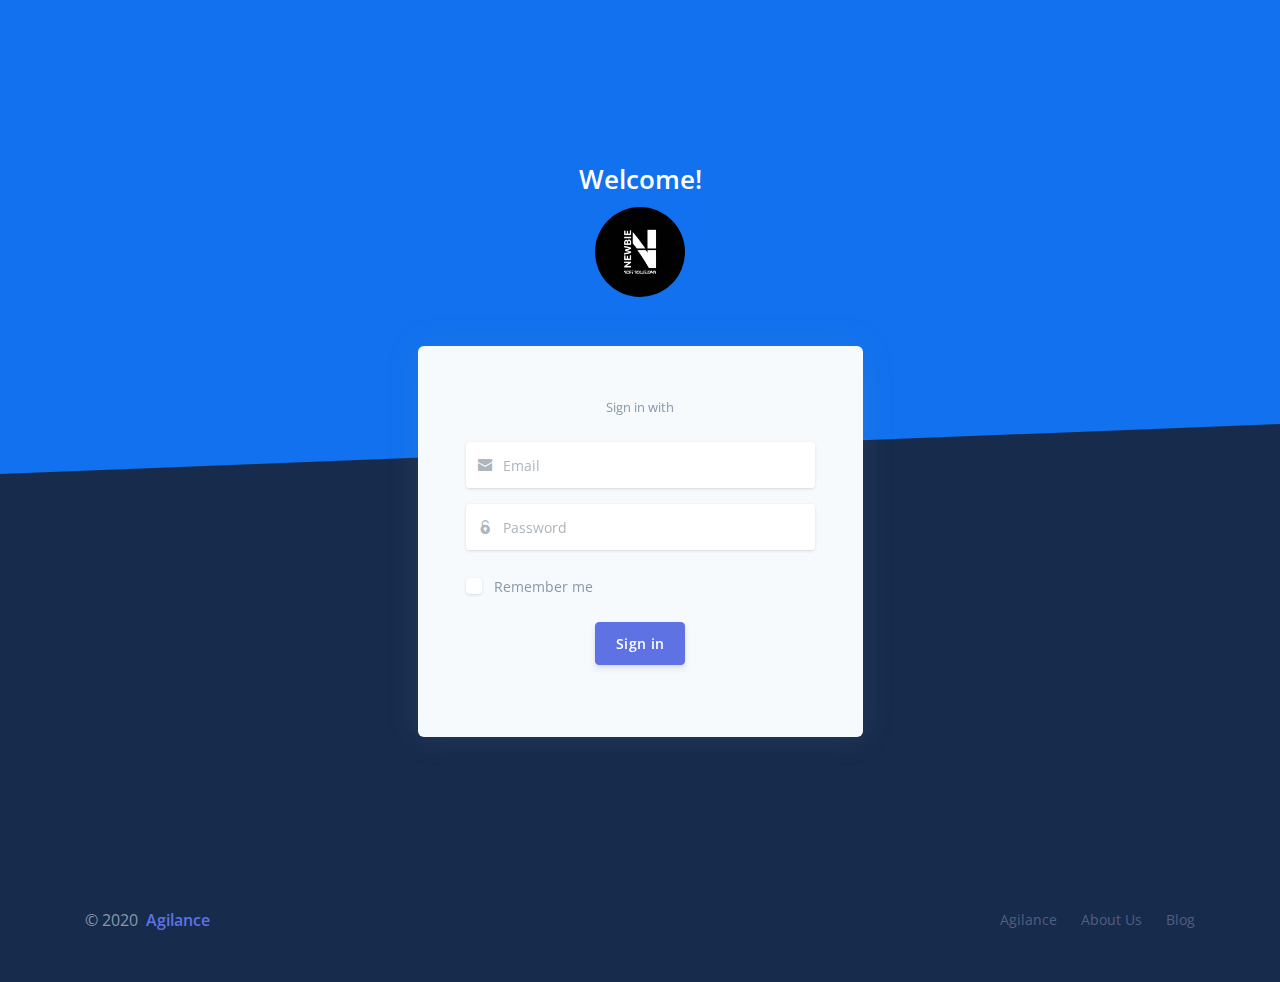
<file: index.html>
<!--
=========================================================
* Argon Dashboard - v1.2.0
=========================================================
* Product Page: https://www.creative-tim.com/product/argon-dashboard

* Copyright  Creative Tim (http://www.creative-tim.com)
* Coded by www.creative-tim.com
=========================================================
* The above copyright notice and this permission notice shall be included in all copies or substantial portions of the Software.
-->
<!DOCTYPE html>
<html>

<head>
  <meta charset="utf-8">
  <meta name="viewport" content="width=device-width, initial-scale=1, shrink-to-fit=no">
  <meta name="description" content="Start your development with a Dashboard for Bootstrap 4.">
  <meta name="author" content="Creative Tim">
  <title>IT BGV Platform</title>
  <!-- Favicon -->
  <link rel="icon" href="./assets/img/brand/favicon.png" type="image/png">
  <!-- Fonts -->
  <link rel="stylesheet" href="https://fonts.googleapis.com/css?family=Open+Sans:300,400,600,700">
  <!-- Icons -->
  <link rel="stylesheet" href="./assets/vendor/nucleo/css/nucleo.css" type="text/css">
  <link rel="stylesheet" href="./assets/vendor/@fortawesome/fontawesome-free/css/all.min.css" type="text/css">
  <!-- Argon CSS -->
  <link rel="stylesheet" href="./assets/css/argon.css?v=1.2.0" type="text/css">
</head>

<body class="bg-default">
  <!-- Navbar -->
  <!-- <nav id="navbar-main" class="navbar navbar-horizontal navbar-transparent navbar-main navbar-expand-lg navbar-light">
    <div class="container">
      <a class="navbar-brand" href="dashboard.html">
        <img src="../assets/img/brand/white.png">
      </a>
      <button class="navbar-toggler" type="button" data-toggle="collapse" data-target="#navbar-collapse" aria-controls="navbar-collapse" aria-expanded="false" aria-label="Toggle navigation">
        <span class="navbar-toggler-icon"></span>
      </button>
      <div class="navbar-collapse navbar-custom-collapse collapse" id="navbar-collapse">
        <div class="navbar-collapse-header">
          <div class="row">
            <div class="col-6 collapse-brand">
              <a href="dashboard.html">
                <img src="../assets/img/brand/blue.png">
              </a>
            </div>
            <div class="col-6 collapse-close">
              <button type="button" class="navbar-toggler" data-toggle="collapse" data-target="#navbar-collapse" aria-controls="navbar-collapse" aria-expanded="false" aria-label="Toggle navigation">
                <span></span>
                <span></span>
              </button>
            </div>
          </div>
        </div>
        <ul class="navbar-nav mr-auto">
          <li class="nav-item">
            <a href="dashboard.html" class="nav-link">
              <span class="nav-link-inner--text">Dashboard</span>
            </a>
          </li>
          <li class="nav-item">
            <a href="login.html" class="nav-link">
              <span class="nav-link-inner--text">Login</span>
            </a>
          </li>
          <li class="nav-item">
            <a href="register.html" class="nav-link">
              <span class="nav-link-inner--text">Register</span>
            </a>
          </li>
        </ul>
        <hr class="d-lg-none" />
        <ul class="navbar-nav align-items-lg-center ml-lg-auto">
          <li class="nav-item">
            <a class="nav-link nav-link-icon" href="https://www.facebook.com/creativetim" target="_blank" data-toggle="tooltip" data-original-title="Like us on Facebook">
              <i class="fab fa-facebook-square"></i>
              <span class="nav-link-inner--text d-lg-none">Facebook</span>
            </a>
          </li>
          <li class="nav-item">
            <a class="nav-link nav-link-icon" href="https://www.instagram.com/creativetimofficial" target="_blank" data-toggle="tooltip" data-original-title="Follow us on Instagram">
              <i class="fab fa-instagram"></i>
              <span class="nav-link-inner--text d-lg-none">Instagram</span>
            </a>
          </li>
          <li class="nav-item">
            <a class="nav-link nav-link-icon" href="https://twitter.com/creativetim" target="_blank" data-toggle="tooltip" data-original-title="Follow us on Twitter">
              <i class="fab fa-twitter-square"></i>
              <span class="nav-link-inner--text d-lg-none">Twitter</span>
            </a>
          </li>
          <li class="nav-item">
            <a class="nav-link nav-link-icon" href="https://github.com/creativetimofficial" target="_blank" data-toggle="tooltip" data-original-title="Star us on Github">
              <i class="fab fa-github"></i>
              <span class="nav-link-inner--text d-lg-none">Github</span>
            </a>
          </li>
          <li class="nav-item d-none d-lg-block ml-lg-4">
            <a href="https://www.creative-tim.com/product/argon-dashboard-pro?ref=ad_upgrade_pro" target="_blank" class="btn btn-neutral btn-icon">
              <span class="btn-inner--icon">
                <i class="fas fa-shopping-cart mr-2"></i>
              </span>
              <span class="nav-link-inner--text">Upgrade to PRO</span>
            </a>
          </li>
        </ul>
      </div> 
    </div>
  </nav> -->
  <!-- Main content -->
  <div class="main-content">
    <!-- Header -->
    <div class="header bg-gradient-info py-7 py-lg-8 pt-lg-9" style="background: linear-gradient(87deg, #1171ef 0, #1171ef 100%) !important;">
      <div class="container">
        <div class="header-body text-center mb-7" style="height: 10vh;">
          <div class="row justify-content-center">
            <div class="col-xl-5 col-lg-6 col-md-8 px-5">
              <h1 class="text-white">Welcome!</h1>
              <p class="text-lead text-white"><img alt="Image placeholder" src="assets/img/theme/logo.jpeg" alt="logo" style="height: 10vh;border-radius: 50px;"></p>
            </div>
          </div>
        </div>
      </div>
      <div class="separator separator-bottom separator-skew zindex-100">
        <svg x="0" y="0" viewBox="0 0 2560 100" preserveAspectRatio="none" version="1.1" xmlns="http://www.w3.org/2000/svg">
          <polygon class="fill-default" points="2560 0 2560 100 0 100"></polygon>
        </svg>
      </div>
    </div>
    <!-- Page content -->
    <div class="container mt--8 pb-5">
      <div class="row justify-content-center">
        <div class="col-lg-5 col-md-7">
          <div class="card bg-secondary border-0 mb-0">
           <!--  <div class="card-header bg-transparent pb-5">
              <div class="text-muted text-center mt-2 mb-3"><small>Sign in with</small></div>
              <div class="btn-wrapper text-center">
                <a href="#" class="btn btn-neutral btn-icon">
                  <span class="btn-inner--icon"><img src="./assets/img/icons/common/github.svg"></span>
                  <span class="btn-inner--text">Github</span>
                </a>
                <a href="#" class="btn btn-neutral btn-icon">
                  <span class="btn-inner--icon"><img src="./assets/img/icons/common/google.svg"></span>
                  <span class="btn-inner--text">Google</span>
                </a>
              </div>
            </div> -->
            <div class="card-body px-lg-5 py-lg-5">
              <div class="text-center text-muted mb-4">
                <small>Sign in with</small>
              </div>
              <div  id="msgAlert" class="alert alert-danger" style="display: none">
                <strong>Error!</strong>Please provide valid details.
              </div>
              <form role="form">
                <div class="form-group mb-3">
                  <div class="input-group input-group-merge input-group-alternative">
                    <div class="input-group-prepend">
                      <span class="input-group-text"><i class="ni ni-email-83"></i></span>
                    </div>
                    <input id="email" class="form-control" placeholder="Email" type="email">
                  </div>
                </div>
                <div class="form-group">
                  <div class="input-group input-group-merge input-group-alternative">
                    <div class="input-group-prepend">
                      <span class="input-group-text"><i class="ni ni-lock-circle-open"></i></span>
                    </div>
                    <input id="pass" class="form-control" placeholder="Password" type="password">
                  </div>
                </div>
                <div class="custom-control custom-control-alternative custom-checkbox">
                  <input class="custom-control-input" id=" customCheckLogin" type="checkbox">
                  <label class="custom-control-label" for=" customCheckLogin">
                    <span class="text-muted">Remember me</span>
                  </label>
                </div>
                <div class="text-center">
                  <button type="button" id="signInBtn" class="btn btn-primary my-4" onclick="login()">Sign in</button>
                </div>
              </form>
            </div>
          </div>
          <!-- <div class="row mt-3">
            <div class="col-6">
              <a href="#" class="text-light"><small>Forgot password?</small></a>
            </div>
            <div class="col-6 text-right">
              <a href="#" class="text-light"><small>Create new account</small></a>
            </div>
          </div> -->
        </div>
      </div>
    </div>
  </div>
  <!-- Footer -->
  <br/><br/><br/>
  <footer class="py-5" id="footer-main">
    <div class="container">
      <div class="row align-items-center justify-content-xl-between">
        <div class="col-xl-6">
          <div class="copyright text-center text-xl-left text-muted">
            &copy; 2020 <a href="https://www.creative-tim.com" class="font-weight-bold ml-1" target="_blank">Agilance</a>
          </div>
        </div>
        <div class="col-xl-6">
          <ul class="nav nav-footer justify-content-center justify-content-xl-end">
            <li class="nav-item">
              <a href="#" class="nav-link" target="_blank">Agilance</a>
            </li>
            <li class="nav-item">
              <a href="#" class="nav-link" target="_blank">About Us</a>
            </li>
            <li class="nav-item">
              <a href="#" class="nav-link" target="_blank">Blog</a>
            </li>
            <!-- <li class="nav-item">
              <a href="https://github.com/creativetimofficial/argon-dashboard/blob/master/LICENSE.md" class="nav-link" target="_blank">MIT License</a>
            </li> -->
          </ul>
        </div>
      </div>
    </div>
  </footer>
  <!-- Argon Scripts -->
  <!-- Core -->
  <script src="./assets/vendor/jquery/dist/jquery.min.js"></script>
  <script src="./assets/vendor/bootstrap/dist/js/bootstrap.bundle.min.js"></script>
  <script src="./assets/vendor/js-cookie/js.cookie.js"></script>
  <script src="./assets/vendor/jquery.scrollbar/jquery.scrollbar.min.js"></script>
  <script src="./assets/vendor/jquery-scroll-lock/dist/jquery-scrollLock.min.js"></script>
  <!-- Argon JS -->
  <script src="./assets/js/argon.js?v=1.2.0"></script>
  <script>
    $('#pass').keypress(function(event){
        var keycode = (event.keyCode ? event.keyCode : event.which);
        if(keycode == '13'){
            $('#signInBtn').click();
        }
    });
    
    function login(){
      var emailAddress = $("#email").val();
      var password = $("#pass").val();
      if(emailAddress == "hr@bgv.com" && password == "passpass"){
        window.location.href = "examples/hrActivitiesPage.html";
      } else if(emailAddress == "hr@bgv.com" && password != "passpass"){
          $('#msgAlert').css('display', 'block');
           setTimeout(function(){ $('#msgAlert').css('display', 'none'); }, 3000);
      } else if(emailAddress != "hr@bgv.com" && password == "passpass"){
         window.location.href = "examples/employeeForm.html";
      }else {
        $('#msgAlert').css('display', 'block');
        setTimeout(function(){ $('#msgAlert').css('display', 'none'); }, 3000);
      }
    }
  </script>
</body>

</html>
</file>
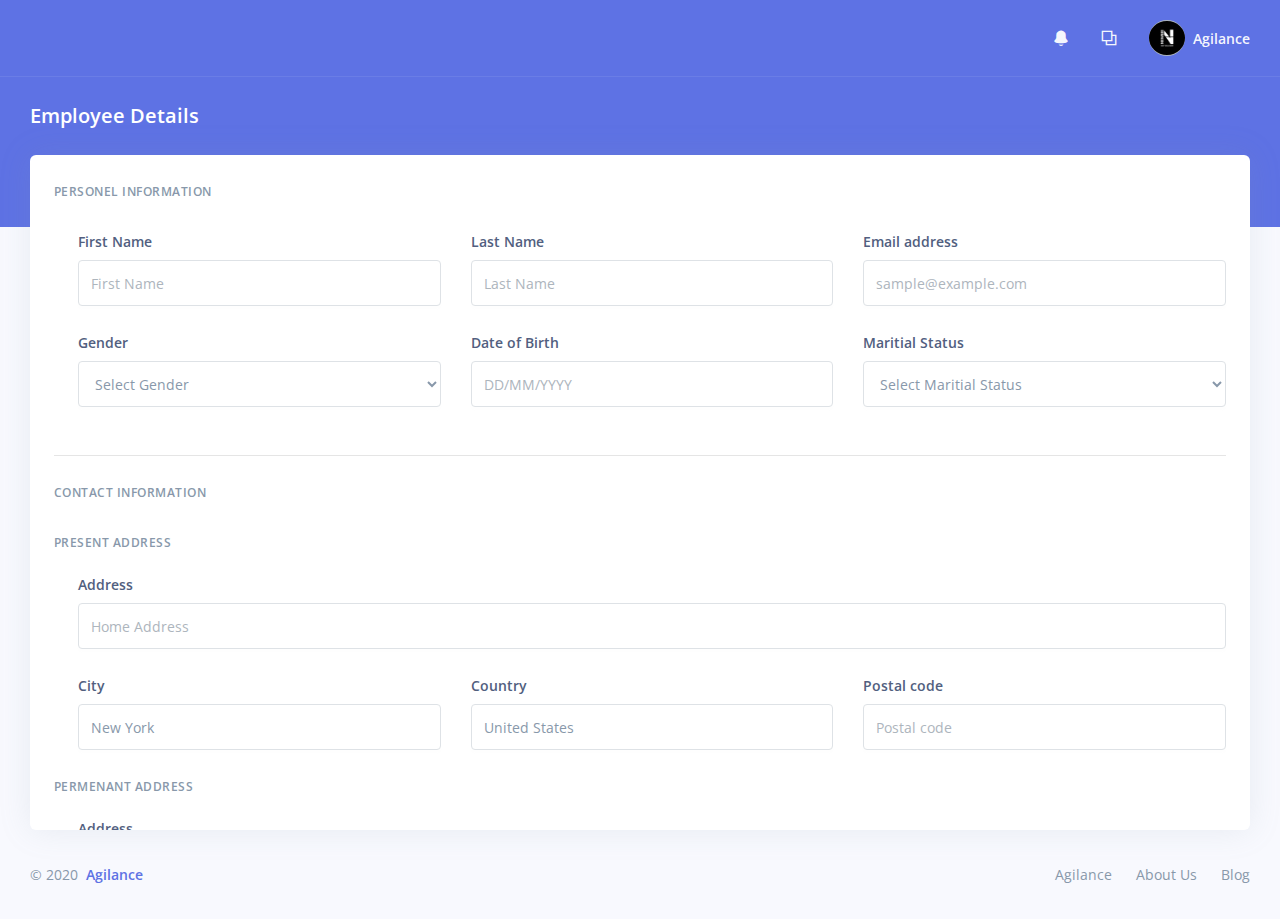
<file: examples/employeeForm.html>
<!DOCTYPE html>
<html>

<head>
  <meta charset="utf-8">
  <meta name="viewport" content="width=device-width, initial-scale=1, shrink-to-fit=no">
  <meta name="description" content="Start your development with a Dashboard for Bootstrap 4.">
  <meta name="author" content="Creative Tim">
   <title>IT BGV Platform</title>
  <!-- Favicon -->
  <link rel="icon" href="../assets/img/brand/favicon.png" type="image/png">
  <!-- Fonts -->
  <link rel="stylesheet" href="https://fonts.googleapis.com/css?family=Open+Sans:300,400,600,700">
  <!-- Icons -->
  <link rel="stylesheet" href="../assets/vendor/nucleo/css/nucleo.css" type="text/css">
  <link rel="stylesheet" href="../assets/vendor/@fortawesome/fontawesome-free/css/all.min.css" type="text/css">
  <!-- Argon CSS -->
  <link rel="stylesheet" href="../assets/css/argon.css?v=1.2.0" type="text/css">
  <style type="text/css">
    .table.align-items-center td, .table.align-items-center th {
     vertical-align: top; 
    }
  </style>
</head>

<body style="overflow:hidden;">
  <!-- Sidenav -->
  
  <!-- Main content -->
  <div class="main-content" id="panel">
    <!-- Topnav -->
    <nav class="navbar navbar-top navbar-expand navbar-dark bg-primary border-bottom">
      <div class="container-fluid">
        <div class="collapse navbar-collapse" id="navbarSupportedContent">
          <!-- Navbar links -->
          <ul class="navbar-nav align-items-center  ml-md-auto ">
            <li class="nav-item d-xl-none">
              <!-- Sidenav toggler -->
              <div class="pr-3 sidenav-toggler sidenav-toggler-dark" data-action="sidenav-pin" data-target="#sidenav-main">
                <div class="sidenav-toggler-inner">
                  <i class="sidenav-toggler-line"></i>
                  <i class="sidenav-toggler-line"></i>
                  <i class="sidenav-toggler-line"></i>
                </div>
              </div>
            </li>
            <li class="nav-item d-sm-none">
              <a class="nav-link" href="#" data-action="search-show" data-target="#navbar-search-main">
                <i class="ni ni-zoom-split-in"></i>
              </a>
            </li>
            <li class="nav-item dropdown">
              <a class="nav-link" href="#" role="button" data-toggle="dropdown" aria-haspopup="true" aria-expanded="false">
                <i class="ni ni-bell-55"></i>
              </a>
            
            </li>
            <li class="nav-item dropdown">
              <a class="nav-link" href="#" role="button" data-toggle="dropdown" aria-haspopup="true" aria-expanded="false">
                <i class="ni ni-ungroup"></i>
              </a>
            </li>
          </ul>
          <ul class="navbar-nav align-items-center  ml-auto ml-md-0 ">
            <li class="nav-item dropdown">
              <a class="nav-link pr-0" href="#" role="button" data-toggle="dropdown" aria-haspopup="true" aria-expanded="false">
                <div class="media align-items-center">
                  <span class="avatar avatar-sm rounded-circle">
                    <img alt="Image placeholder" src="../assets/img/theme/logo.jpeg">
                  </span>
                  <div class="media-body  ml-2  d-none d-lg-block">
                    <span class="mb-0 text-sm  font-weight-bold">Agilance</span>
                  </div>
                </div>
              </a>
              <div class="dropdown-menu  dropdown-menu-right ">
                <div class="dropdown-header noti-title">
                  <h6 class="text-overflow m-0">Welcome!</h6>
                </div>
                <a href="#!" class="dropdown-item">
                  <i class="ni ni-single-02"></i>
                  <span>My profile</span>
                </a>
                <a href="#!" class="dropdown-item">
                  <i class="ni ni-settings-gear-65"></i>
                  <span>Settings</span>
                </a>
                <a href="#!" class="dropdown-item">
                  <i class="ni ni-calendar-grid-58"></i>
                  <span>Activity</span>
                </a>
                <a href="#!" class="dropdown-item">
                  <i class="ni ni-support-16"></i>
                  <span>Support</span>
                </a>
                <div class="dropdown-divider"></div>
                <a href="../index.html" class="dropdown-item">
                  <i class="ni ni-user-run"></i>
                  <span>Logout</span>
                </a>
              </div>
            </li>
          </ul>
        </div>
      </div>
    </nav>
    <!-- Header -->
    <!-- Header -->
    <div class="header bg-primary pb-6">
      <div class="container-fluid">
        <div class="header-body">
          <div class="row align-items-center py-4">
            <div class="col-lg-6 col-7">
              <h6 class="h2 text-white d-inline-block mb-0">Employee Details</h6>
              <!-- <nav aria-label="breadcrumb" class="d-none d-md-inline-block ml-md-4">
                <ol class="breadcrumb breadcrumb-links breadcrumb-dark">
                  <li class="breadcrumb-item"><a href="#"><i class="fas fa-home"></i></a></li>
                  <li class="breadcrumb-item"><a href="#">Tables</a></li>
                  <li class="breadcrumb-item active" aria-current="page">Tables</li>
                </ol>
              </nav> -->
            </div>
            <!-- <div class="col-lg-6 col-5 text-right">
              <a href="#" class="btn btn-sm btn-neutral">New</a>
              <a href="#" class="btn btn-sm btn-neutral">Filters</a>
            </div> -->
          </div>
        </div>
      </div>
    </div>
    <!-- Page content -->
    <div class="container-fluid mt--6">
      <div class="row">
        <div class="col">
          <div class="card">
            <!-- Card header -->
           <!--  <div class="card-header border-0">
              <h3 class="mb-0">Fill the Details</h3>
            </div> -->
           
            <div class="card-body" style="height: 75vh;overflow-y:scroll;">
              <form>
                <h6 class="heading-small text-muted mb-4">Personel information</h6>
                <div class="pl-lg-4">
                  <div class="row">
                    <div class="col-lg-4">
                      <div class="form-group">
                        <label class="form-control-label" for="input-username">First Name</label>
                        <input type="text" id="input-username" class="form-control" placeholder="First Name">
                      </div>
                    </div>
                    <div class="col-lg-4">
                      <div class="form-group">
                        <label class="form-control-label" for="input-username">Last Name</label>
                        <input type="text" id="input-username" class="form-control" placeholder="Last Name">
                      </div>
                    </div>
                    <div class="col-lg-4">
                      <div class="form-group">
                        <label class="form-control-label" for="input-email">Email address</label>
                        <input type="email" id="input-email" class="form-control" placeholder="sample@example.com">
                      </div>
                    </div>
                  </div>
                  <div class="row">
                    <div class="col-lg-4">
                      <div class="form-group">
                        <label class="form-control-label" for="input-first-name">Gender</label>
                        <select class="form-control">
                            <option>Select Gender</option>
                            <option>Male</option>
                            <option>Female</option>
                            <option>Others</option>
                        </select>
                      </div>
                    </div>
                    <div class="col-lg-4">
                      <div class="form-group">
                        <label class="form-control-label" for="input-last-name">Date of Birth</label>
                        <input type="text" id="input-last-name" class="form-control" placeholder="DD/MM/YYYY">
                      </div>
                    </div>
                    <div class="col-lg-4">
                      <div class="form-group">
                        <label class="form-control-label" for="input-last-name">Maritial Status</label>
                        <select class="form-control">
                            <option>Select Maritial Status</option>
                            <option>Married</option>
                            <option>Single</option>
                        </select>
                      </div>
                    </div>
                  </div>
                </div>
                <hr class="my-4" />
                <!-- Address -->
                <h6 class="heading-small text-muted mb-4">Contact information</h6>
                <h6 class="heading-small text-muted mb-3">Present Address</h6>
                <div class="pl-lg-4">
                  <div class="row">
                    <div class="col-md-12">
                      <div class="form-group">
                        <label class="form-control-label" for="input-address">Address</label>
                        <input id="input-address" class="form-control" placeholder="Home Address" type="text">
                      </div>
                    </div>
                  </div>
                  <div class="row">
                    <div class="col-lg-4">
                      <div class="form-group">
                        <label class="form-control-label" for="input-city">City</label>
                        <input type="text" id="input-city" class="form-control" placeholder="City" value="New York">
                      </div>
                    </div>
                    <div class="col-lg-4">
                      <div class="form-group">
                        <label class="form-control-label" for="input-country">Country</label>
                        <input type="text" id="input-country" class="form-control" placeholder="Country" value="United States">
                      </div>
                    </div>
                    <div class="col-lg-4">
                      <div class="form-group">
                        <label class="form-control-label" for="input-country">Postal code</label>
                        <input type="number" id="input-postal-code" class="form-control" placeholder="Postal code">
                      </div>
                    </div>
                  </div>
                </div>
                <h6 class="heading-small text-muted mb-3">Permenant Address</h6>
                <div class="pl-lg-4">
                  <div class="row">
                    <div class="col-md-12">
                      <div class="form-group">
                        <label class="form-control-label" for="input-address">Address</label>
                        <input id="input-address" class="form-control" placeholder="Home Address" type="text">
                      </div>
                    </div>
                  </div>
                  <div class="row">
                    <div class="col-lg-4">
                      <div class="form-group">
                        <label class="form-control-label" for="input-city">City</label>
                        <input type="text" id="input-city" class="form-control" placeholder="City" value="New York">
                      </div>
                    </div>
                    <div class="col-lg-4">
                      <div class="form-group">
                        <label class="form-control-label" for="input-country">Country</label>
                        <input type="text" id="input-country" class="form-control" placeholder="Country" value="United States">
                      </div>
                    </div>
                    <div class="col-lg-4">
                      <div class="form-group">
                        <label class="form-control-label" for="input-country">Postal code</label>
                        <input type="number" id="input-postal-code" class="form-control" placeholder="Postal code">
                      </div>
                    </div>
                  </div>
                </div>
                <hr class="my-4" />
                <!-- Description -->
                <h6 class="heading-small text-muted mb-4">Experience Details</h6>
                <div class="pl-lg-12">
                    <div class="table-responsive">
                      <table class="table align-items-center table-flush" style="height: 50vh;overflow-y:scroll;overflow-x:hidden; ">
                        <thead class="thead-light">
                          <tr>
                            <th scope="col" class="sort" data-sort="name">Employee Id</th>
                            <th scope="col" class="sort" data-sort="status">Company Name</th>
                            <th>Email Address</th>
                            <th scope="col">Start Date</th>
                            <th scope="col" class="sort" data-sort="completion">End Date</th>
                            <th scope="col" class="sort" data-sort="completion"></th>
                          </tr>
                        </thead>
                        <tbody class="list" id="expTableBody">
                          <tr id="tadbleRow-0">
                            <td><input type="text" id="input-empId" class="form-control" placeholder="Employee Id"></td>
                             <td><input type="text" id="input-empId" class="form-control" placeholder="Company Name"></td>
                              <td><input type="text" id="input-empId" class="form-control" placeholder="Email Address"></td>
                               <td><input type="text" id="input-empId" class="form-control" placeholder="Start Date"></td>
                                <td><input type="text" id="input-empId" class="form-control" placeholder="End Date"></td>
                                 <td><button type="button" id="addRow" class="btn btn-primary">Add</button></td>
                          </tr>
                        </tbody>
                      </table>
                    </div>
                </div>
              </form>
                <div class="pl-lg-12 text-right"><button class="btn btn-success">Submit</button></div>
            <br/>
            </div>

          </div>
        </div>
      </div>
     
      <!-- Footer -->
      <footer class="footer pt-0">
        <div class="row align-items-center justify-content-lg-between">
          <div class="col-lg-6">
            <div class="copyright text-center  text-lg-left  text-muted">
              &copy; 2020 <a href="#" class="font-weight-bold ml-1" target="_blank">Agilance</a>
            </div>
          </div>
          <div class="col-lg-6">
            <ul class="nav nav-footer justify-content-center justify-content-lg-end">
              <li class="nav-item">
                <a href="#" class="nav-link" target="_blank">Agilance</a>
              </li>
              <li class="nav-item">
                <a href="#" class="nav-link" target="_blank">About Us</a>
              </li>
              <li class="nav-item">
                <a href="#" class="nav-link" target="_blank">Blog</a>
              </li>
              
            </ul>
          </div>
        </div>
      </footer>
    </div>
  </div>
  <!-- Argon Scripts -->
  <!-- Core -->
  <script src="../assets/vendor/jquery/dist/jquery.min.js"></script>
  <script src="../assets/vendor/bootstrap/dist/js/bootstrap.bundle.min.js"></script>
  <script src="../assets/vendor/js-cookie/js.cookie.js"></script>
  <script src="../assets/vendor/jquery.scrollbar/jquery.scrollbar.min.js"></script>
  <script src="../assets/vendor/jquery-scroll-lock/dist/jquery-scrollLock.min.js"></script>
  <!-- Argon JS -->
  <script src="../assets/js/argon.js?v=1.2.0"></script>
  <script>
    var count = 1;
    $('#addRow').click(function(){

        $('#expTableBody').append('<tr id="tadbleRow-'+count+'"><td><input type="text" id="input-empId-'+count+'" class="form-control" placeholder="Employee Id"></td>'+
                             '<td><input type="text" id="input-cmpnyName-'+count+'" class="form-control" placeholder="Company Name"></td>'+
                              '<td><input type="text" id="input-email-'+count+'" class="form-control" placeholder="Email Address"></td>'+
                               '<td><input type="text" id="input-startDate-'+count+'" class="form-control" placeholder="Start Date"></td>'+
                                '<td><input type="text" id="input-endDate-'+count+'" class="form-control" placeholder="End Date"></td>'+
                                 '<td><button type="button" id="delRow-'+count+'" class="btn btn-danger" onclick="delRow('+count+')">Delete</button></td></tr>');
        count ++;
    });

    function delRow(count){
      $('#tadbleRow-'+count).remove();
    }

  </script>
</body>

</html>
</file>
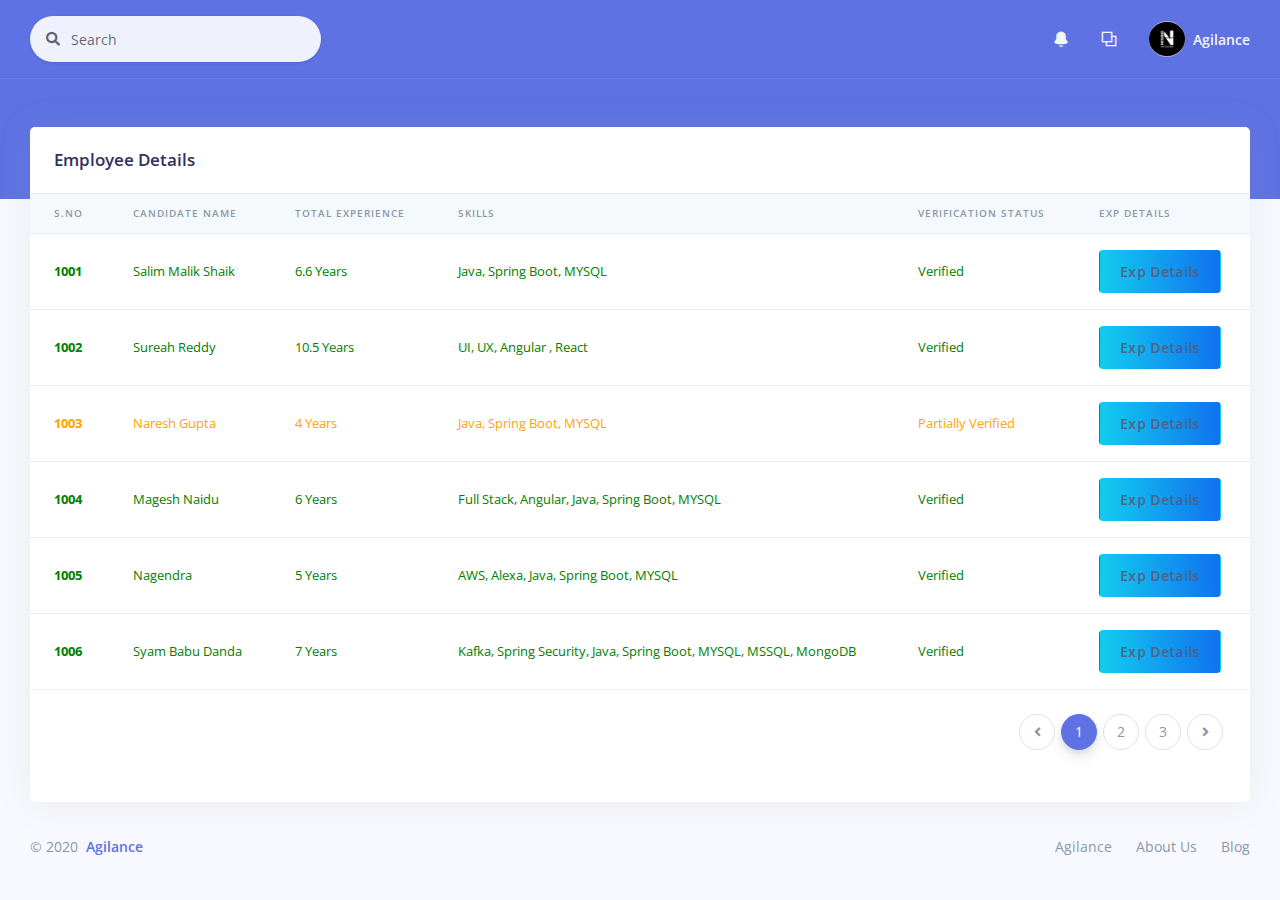
<file: examples/hrActivitiesPage.html>
<!DOCTYPE html>
<html>

<head>
  <meta charset="utf-8">
  <meta name="viewport" content="width=device-width, initial-scale=1, shrink-to-fit=no">
  <meta name="description" content="Start your development with a Dashboard for Bootstrap 4.">
  <meta name="author" content="Creative Tim">
   <title>IT BGV Platform</title>
  <!-- Favicon -->
  <link rel="icon" href="../assets/img/brand/favicon.png" type="image/png">
  <!-- Fonts -->
  <link rel="stylesheet" href="https://fonts.googleapis.com/css?family=Open+Sans:300,400,600,700">
  <!-- Icons -->
  <link rel="stylesheet" href="../assets/vendor/nucleo/css/nucleo.css" type="text/css">
  <link rel="stylesheet" href="../assets/vendor/@fortawesome/fontawesome-free/css/all.min.css" type="text/css">
  <!-- Argon CSS -->
  <link rel="stylesheet" href="../assets/css/argon.css?v=1.2.0" type="text/css">
</head>

<body>
  <!-- Sidenav -->
  
  <!-- Main content -->
  <div class="main-content" id="panel">
    <!-- Topnav -->
    <nav class="navbar navbar-top navbar-expand navbar-dark bg-primary border-bottom">
      <div class="container-fluid">
        <div class="collapse navbar-collapse" id="navbarSupportedContent">
          <!-- Search form -->
          <form class="navbar-search navbar-search-light form-inline mr-sm-3" id="navbar-search-main">
            <div class="form-group mb-0">
              <div class="input-group input-group-alternative input-group-merge">
                <div class="input-group-prepend">
                  <span class="input-group-text"><i class="fas fa-search"></i></span>
                </div>
                <input class="form-control" placeholder="Search" type="text">
              </div>
            </div>
            <button type="button" class="close" data-action="search-close" data-target="#navbar-search-main" aria-label="Close">
              <span aria-hidden="true">×</span>
            </button>
          </form>
          <!-- Navbar links -->
          <ul class="navbar-nav align-items-center  ml-md-auto ">
            <li class="nav-item d-xl-none">
              <!-- Sidenav toggler -->
              <div class="pr-3 sidenav-toggler sidenav-toggler-dark" data-action="sidenav-pin" data-target="#sidenav-main">
                <div class="sidenav-toggler-inner">
                  <i class="sidenav-toggler-line"></i>
                  <i class="sidenav-toggler-line"></i>
                  <i class="sidenav-toggler-line"></i>
                </div>
              </div>
            </li>
            <li class="nav-item d-sm-none">
              <a class="nav-link" href="#" data-action="search-show" data-target="#navbar-search-main">
                <i class="ni ni-zoom-split-in"></i>
              </a>
            </li>
            <li class="nav-item dropdown">
              <a class="nav-link" href="#" role="button" data-toggle="dropdown" aria-haspopup="true" aria-expanded="false">
                <i class="ni ni-bell-55"></i>
              </a>
            
            </li>
            <li class="nav-item dropdown">
              <a class="nav-link" href="#" role="button" data-toggle="dropdown" aria-haspopup="true" aria-expanded="false">
                <i class="ni ni-ungroup"></i>
              </a>
              <!-- <div class="dropdown-menu dropdown-menu-lg dropdown-menu-dark bg-default  dropdown-menu-right ">
                <div class="row shortcuts px-4">
                  <a href="#!" class="col-4 shortcut-item">
                    <span class="shortcut-media avatar rounded-circle bg-gradient-red">
                      <i class="ni ni-calendar-grid-58"></i>
                    </span>
                    <small>Calendar</small>
                  </a>
                  <a href="#!" class="col-4 shortcut-item">
                    <span class="shortcut-media avatar rounded-circle bg-gradient-orange">
                      <i class="ni ni-email-83"></i>
                    </span>
                    <small>Email</small>
                  </a>
                  <a href="#!" class="col-4 shortcut-item">
                    <span class="shortcut-media avatar rounded-circle bg-gradient-info">
                      <i class="ni ni-credit-card"></i>
                    </span>
                    <small>Payments</small>
                  </a>
                  <a href="#!" class="col-4 shortcut-item">
                    <span class="shortcut-media avatar rounded-circle bg-gradient-green">
                      <i class="ni ni-books"></i>
                    </span>
                    <small>Reports</small>
                  </a>
                  <a href="#!" class="col-4 shortcut-item">
                    <span class="shortcut-media avatar rounded-circle bg-gradient-purple">
                      <i class="ni ni-pin-3"></i>
                    </span>
                    <small>Maps</small>
                  </a>
                  <a href="#!" class="col-4 shortcut-item">
                    <span class="shortcut-media avatar rounded-circle bg-gradient-yellow">
                      <i class="ni ni-basket"></i>
                    </span>
                    <small>Shop</small>
                  </a>
                </div>
              </div> -->
            </li>
          </ul>
          <ul class="navbar-nav align-items-center  ml-auto ml-md-0 ">
            <li class="nav-item dropdown">
              <a class="nav-link pr-0" href="#" role="button" data-toggle="dropdown" aria-haspopup="true" aria-expanded="false">
                <div class="media align-items-center">
                  <span class="avatar avatar-sm rounded-circle">
                    <img alt="Image placeholder" src="../assets/img/theme/logo.jpeg">
                  </span>
                  <div class="media-body  ml-2  d-none d-lg-block">
                    <span class="mb-0 text-sm  font-weight-bold">Agilance</span>
                  </div>
                </div>
              </a>
              <div class="dropdown-menu  dropdown-menu-right ">
                <div class="dropdown-header noti-title">
                  <h6 class="text-overflow m-0">Welcome!</h6>
                </div>
                <a href="#!" class="dropdown-item">
                  <i class="ni ni-single-02"></i>
                  <span>My profile</span>
                </a>
                <a href="#!" class="dropdown-item">
                  <i class="ni ni-settings-gear-65"></i>
                  <span>Settings</span>
                </a>
                <a href="#!" class="dropdown-item">
                  <i class="ni ni-calendar-grid-58"></i>
                  <span>Activity</span>
                </a>
                <a href="#!" class="dropdown-item">
                  <i class="ni ni-support-16"></i>
                  <span>Support</span>
                </a>
                <div class="dropdown-divider"></div>
                <a href="../index.html" class="dropdown-item">
                  <i class="ni ni-user-run"></i>
                  <span>Logout</span>
                </a>
              </div>
            </li>
          </ul>
        </div>
      </div>
    </nav>
    <!-- Header -->
    <!-- Header -->
    <div class="header bg-primary pb-6">
      <div class="container-fluid">
        <div class="header-body">
          <div class="row align-items-center py-4">
            <div class="col-lg-6 col-7">
              <!-- <h6 class="h2 text-white d-inline-block mb-0">Employee Details</h6> -->
              <!-- <nav aria-label="breadcrumb" class="d-none d-md-inline-block ml-md-4">
                <ol class="breadcrumb breadcrumb-links breadcrumb-dark">
                  <li class="breadcrumb-item"><a href="#"><i class="fas fa-home"></i></a></li>
                  <li class="breadcrumb-item"><a href="#">Tables</a></li>
                  <li class="breadcrumb-item active" aria-current="page">Tables</li>
                </ol>
              </nav> -->
            </div>
            <!-- <div class="col-lg-6 col-5 text-right">
              <a href="#" class="btn btn-sm btn-neutral">New</a>
              <a href="#" class="btn btn-sm btn-neutral">Filters</a>
            </div> -->
          </div>
        </div>
      </div>
    </div>
    <!-- Page content -->
    <div class="container-fluid mt--6">
      <div class="row">
        <div class="col">
          <div class="card" style="height: 75vh;">
            <!-- Card header -->
            <div class="card-header border-0">
              <h3 class="mb-0">Employee Details</h3>
            </div>
            <!-- Light table -->
            <div class="table-responsive">
              <table class="table align-items-center table-flush">
                <thead class="thead-light">
                  <tr>
                    <th scope="col" class="sort" data-sort="name">S.No</th>
                    <th scope="col" class="sort" data-sort="budget">Candidate Name</th>
                    <th scope="col" class="sort" data-sort="status">Total Experience</th>
                    <th scope="col">Skills</th>
                    <th scope="col" class="sort" data-sort="completion">Verification Status</th>
                    <th scope="col">Exp Details</th>
                  </tr>
                </thead>
                <tbody class="list">
                  <tr style="color: green;">
                    <td><b> 1001</b></td>
                    <td>Salim Malik Shaik</td>
                    <td>6.6 Years</td>
                    <td>Java, Spring Boot, MYSQL</td>
                    <td>Verified</td>
                    <td><button class="btn bg-gradient-info" data-toggle="modal" data-target="#exampleModal">Exp Details</button></td>
                  </tr>
                   <tr style="color: green;">
                    <td><b> 1002</b></td>
                    <td>Sureah Reddy</td>
                    <td>10.5 Years</td>
                    <td>UI, UX, Angular , React </td>
                    <td>Verified</td>
                    <td><button class="btn bg-gradient-info" data-toggle="modal" data-target="#exampleModal">Exp Details</button></td>
                  </tr>
                   <tr style="color: orange;">
                    <td><b> 1003</b></td>
                    <td>Naresh Gupta</td>
                    <td>4 Years</td>
                    <td>Java, Spring Boot, MYSQL</td>
                    <td>Partially Verified</td>
                    <td><button class="btn bg-gradient-info" data-toggle="modal" data-target="#exampleModal">Exp Details</button></td>
                  </tr>
                   <tr style="color: green;">
                    <td><b> 1004</b></td>
                    <td>Magesh Naidu</td>
                    <td>6 Years</td>
                    <td>Full Stack, Angular, Java, Spring Boot, MYSQL</td>
                    <td>Verified</td>
                    <td><button class="btn bg-gradient-info" data-toggle="modal" data-target="#exampleModal">Exp Details</button></td>
                  </tr>
                   <tr style="color: green;">
                    <td><b> 1005</b></td>
                    <td>Nagendra</td>
                    <td>5 Years</td>
                    <td>AWS, Alexa, Java, Spring Boot, MYSQL</td>
                    <td>Verified</td>
                    <td><button class="btn bg-gradient-info" data-toggle="modal" data-target="#exampleModal">Exp Details</button></td>
                  </tr>
                   <tr style="color: green;">
                    <td><b> 1006</b></td>
                    <td>Syam Babu Danda</td>
                    <td>7 Years</td>
                    <td>Kafka, Spring Security, Java, Spring Boot, MYSQL, MSSQL, MongoDB</td>
                    <td>Verified</td>
                    <td><button class="btn bg-gradient-info" data-toggle="modal" data-target="#exampleModal">Exp Details</button></td>
                  </tr>  
                </tbody>
              </table>
            </div>
            <!-- Card footer -->
            <div class="card-footer py-4">
              <nav aria-label="...">
                <ul class="pagination justify-content-end mb-0">
                  <li class="page-item disabled">
                    <a class="page-link" href="#" tabindex="-1">
                      <i class="fas fa-angle-left"></i>
                      <span class="sr-only">Previous</span>
                    </a>
                  </li>
                  <li class="page-item active">
                    <a class="page-link" href="#">1</a>
                  </li>
                  <li class="page-item">
                    <a class="page-link" href="#">2 <span class="sr-only">(current)</span></a>
                  </li>
                  <li class="page-item"><a class="page-link" href="#">3</a></li>
                  <li class="page-item">
                    <a class="page-link" href="#">
                      <i class="fas fa-angle-right"></i>
                      <span class="sr-only">Next</span>
                    </a>
                  </li>
                </ul>
              </nav>
            </div>
          </div>
        </div>
      </div>
     
      <!-- Footer -->
      <footer class="footer pt-0">
        <div class="row align-items-center justify-content-lg-between">
          <div class="col-lg-6">
            <div class="copyright text-center  text-lg-left  text-muted">
              &copy; 2020 <a href="#" class="font-weight-bold ml-1" target="_blank">Agilance</a>
            </div>
          </div>
          <div class="col-lg-6">
            <ul class="nav nav-footer justify-content-center justify-content-lg-end">
              <li class="nav-item">
                <a href="#" class="nav-link" target="_blank">Agilance</a>
              </li>
              <li class="nav-item">
                <a href="#" class="nav-link" target="_blank">About Us</a>
              </li>
              <li class="nav-item">
                <a href="#" class="nav-link" target="_blank">Blog</a>
              </li>
              
            </ul>
          </div>
        </div>
      </footer>
    </div>
  </div>

  <div class="modal fade bd-example-modal-xl" id="exampleModal" tabindex="-1" role="dialog" aria-labelledby="exampleModalLabel" aria-hidden="true">
  <div class="modal-dialog modal-dialog-centered modal-xl" role="document">
    <div class="modal-content">
      <div class="modal-header">
        <h5 class="modal-title" id="exampleModalLabel">Candidate Exp Details</h5>
        <button type="button" class="close" data-dismiss="modal" aria-label="Close">
          <span aria-hidden="true">&times;</span>
        </button>
      </div>
      <div class="modal-body">
        <div class="card">
                   <!-- Light table -->
                   <div class="table-responsive">
                     <table class="table align-items-center table-flush" style="height: 50vh;overflow-y:scroll;overflow-x:hidden; ">
                       <thead class="thead-light">
                         <tr>
                           <th scope="col" class="sort" data-sort="name">Employee Id</th>
                           <th scope="col" class="sort" data-sort="status">Company Name</th>
                           <th>Email Address</th>
                           <th scope="col">Start Date</th>
                           <th scope="col" class="sort" data-sort="completion">End Date</th>
                         </tr>
                       </thead>
                       <tbody class="list">
                         <tr>
                           <td>
                            <b> 538383823</b>
                           </td>
                           <th scope="row">
                             <div class="media align-items-center">
                               <a href="#" class="avatar rounded-circle mr-3">
                                 <img alt="Image placeholder" src="../assets/img/theme/hcl.png">
                               </a>
                               <div class="media-body">
                                 <span class="name mb-0 text-sm">HCL Technologies</span>
                               </div>
                             </div>
                           </th>
                           <td>
                            salim@hcl.com
                           </td>
                           <td>
                            20 June, 2018
                           </td>
                           <td>
                            05 Dec, 2020
                           </td>
                         </tr>
                       
                          <tr>
                           <td>
                            <b> 123456</b>
                           </td>
                           <th scope="row">
                             <div class="media align-items-center">
                               <a href="#" class="avatar rounded-circle mr-3">
                                 <img alt="Image placeholder" src="../assets/img/theme/infosys.png" alt="infosys">
                               </a>
                               <div class="media-body">
                                 <span class="name mb-0 text-sm">Infosys</span>
                               </div>
                             </div>
                           </th>
                           <td>
                            salim@infosys.com
                           </td>
                           <td>
                            10 June, 2015
                           </td>
                           <td>
                            15 Dec, 2017
                           </td>
                         </tr>
                          
                          <tr>
                           <td>
                            <b> 87676</b>
                           </td>
                           <th scope="row">
                             <div class="media align-items-center">
                               <a href="#" class="avatar rounded-circle mr-3">
                                 <img alt="Image placeholder" src="../assets/img/theme/otsi.jpg">
                               </a>
                               <div class="media-body">
                                 <span class="name mb-0 text-sm">OTSI</span>
                               </div>
                             </div>
                           </th>
                           <td>
                            salim@otsi.com
                           </td>
                           <td>
                            25 June, 2012
                           </td>
                           <td>
                            01 Dec, 2014
                           </td>
                         </tr>
                       </tbody>
                     </table>
                   </div>
                   <!-- Card footer -->
                   <div class="card-footer py-4">
                     <nav aria-label="...">
                       <ul class="pagination justify-content-end mb-0">
                         <li class="page-item disabled">
                           <a class="page-link" href="#" tabindex="-1">
                             <i class="fas fa-angle-left"></i>
                             <span class="sr-only">Previous</span>
                           </a>
                         </li>
                         <li class="page-item active">
                           <a class="page-link" href="#">1</a>
                         </li>
                         <li class="page-item">
                           <a class="page-link" href="#">2 <span class="sr-only">(current)</span></a>
                         </li>
                         <li class="page-item"><a class="page-link" href="#">3</a></li>
                         <li class="page-item">
                           <a class="page-link" href="#">
                             <i class="fas fa-angle-right"></i>
                             <span class="sr-only">Next</span>
                           </a>
                         </li>
                       </ul>
                     </nav>
                   </div>
                 </div>
      </div>
      <div class="modal-footer">
        <button type="button" class="btn btn-danger" data-dismiss="modal">Close</button>
      </div>
    </div>
  </div>
</div>
  <!-- Argon Scripts -->
  <!-- Core -->
  <script src="../assets/vendor/jquery/dist/jquery.min.js"></script>
  <script src="../assets/vendor/bootstrap/dist/js/bootstrap.bundle.min.js"></script>
  <script src="../assets/vendor/js-cookie/js.cookie.js"></script>
  <script src="../assets/vendor/jquery.scrollbar/jquery.scrollbar.min.js"></script>
  <script src="../assets/vendor/jquery-scroll-lock/dist/jquery-scrollLock.min.js"></script>
  <!-- Argon JS -->
  <script src="../assets/js/argon.js?v=1.2.0"></script>
</body>

</html>
</file>
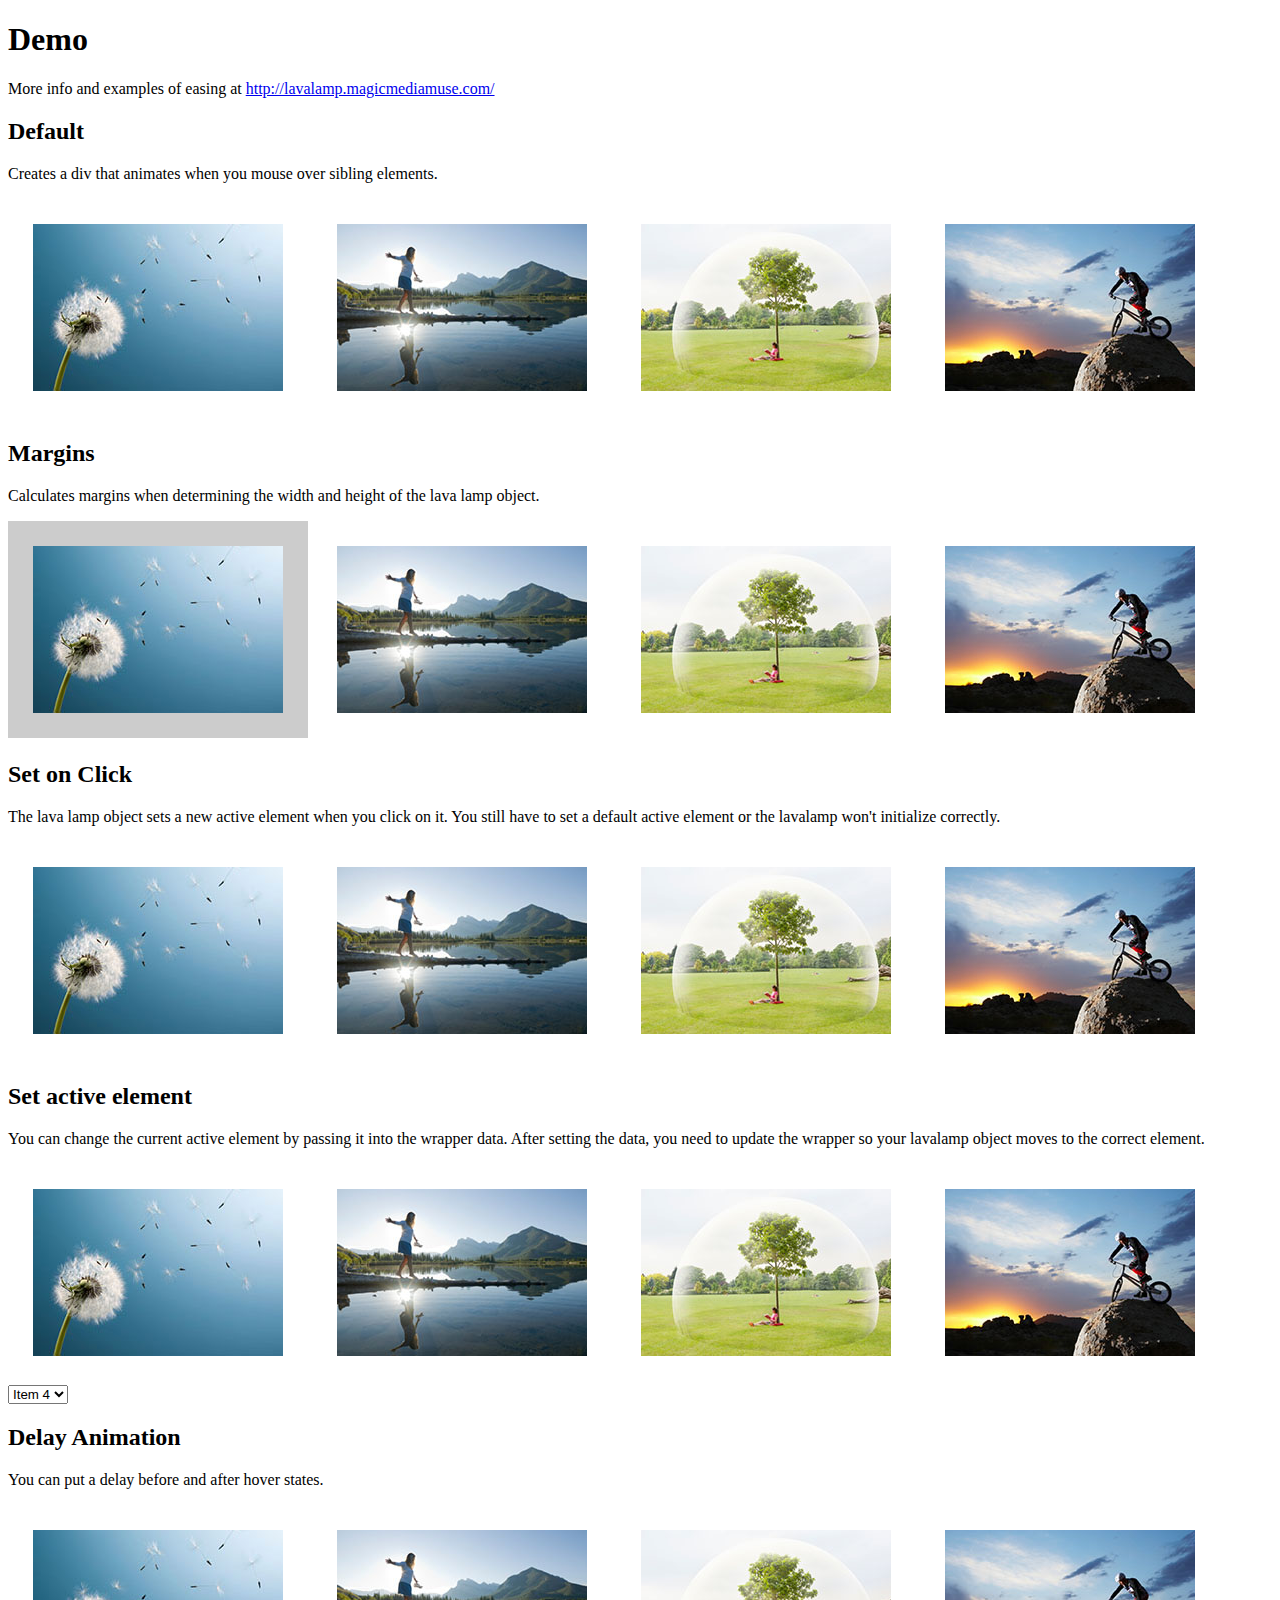
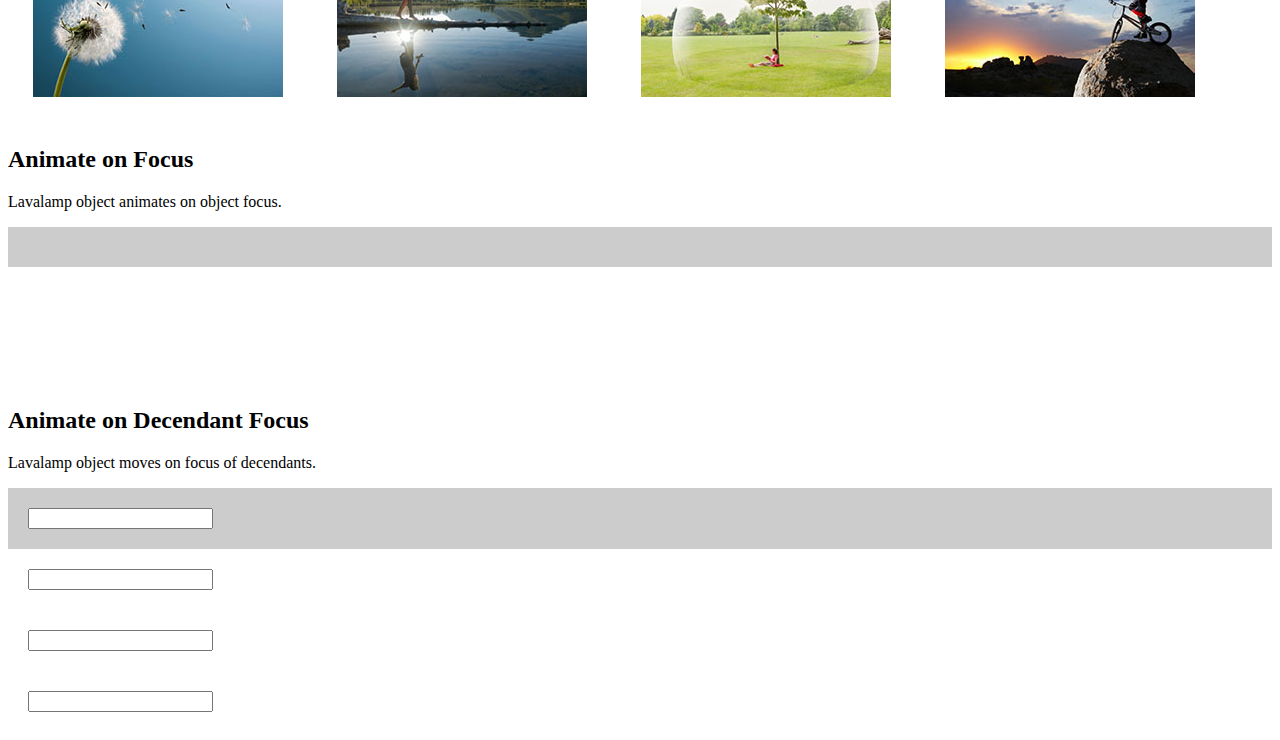
<file: assets/vendor/lavalamp/demo.html>
<!DOCTYPE html PUBLIC "-//W3C//DTD XHTML 1.0 Transitional//EN" "http://www.w3.org/TR/xhtml1/DTD/xhtml1-transitional.dtd">
<html xmlns="http://www.w3.org/1999/xhtml">
<head>
<meta http-equiv="Content-Type" content="text/html; charset=utf-8" />
<title>Lava Lamp</title>
<link type="text/css" href="css/jquery.lavalamp.css" rel="stylesheet" media="screen" />
<style>
.lavalamp-object {
	background-color:#ccc;
}
img {
	margin:25px;
}
</style>

</head>

<body>
<h1 class="page-title">Demo</h1>

<p>More info and examples of easing at <a target="_blank" href="http://lavalamp.magicmediamuse.com/">http://lavalamp.magicmediamuse.com/</a></p>

<h2 id="default-head">Default</h2>
<p>Creates a div that animates when you mouse over sibling elements.</p>
<div id="default">
    <img src="images/103332256.jpg" alt="dandelion seeds" class="active" />
    <img src="images/104209996.jpg" alt="lake" />
    <img src="images/146672189.jpg" alt="park" />
    <img src="images/sb10065850n-001.jpg" alt="bike" />
</div>

<h2 id="margins-head">Margins</h2>
<p>Calculates margins when determining the width and height of the lava lamp object.</p>
<div id="margins">
    <img src="images/103332256.jpg" alt="dandelion seeds" class="active" />
    <img src="images/104209996.jpg" alt="lake" />
    <img src="images/146672189.jpg" alt="park" />
    <img src="images/sb10065850n-001.jpg" alt="bike" />
</div>

<h2 id="setonclick-head">Set on Click</h2>
<p>The lava lamp object sets a new active element when you click on it. You still have to set a default active element or the lavalamp won't initialize correctly.</p>
<div id="setonclick">
    <img src="images/103332256.jpg" alt="dandelion seeds" class="active" />
    <img src="images/104209996.jpg" alt="lake" />
    <img src="images/146672189.jpg" alt="park" />
    <img src="images/sb10065850n-001.jpg" alt="bike" />
</div>

<h2 id="setactive-head">Set active element</h2>
<p>You can change the current active element by passing it into the wrapper data. After setting the data, you need to update the wrapper so your lavalamp object moves to the correct element.</p>
<div id="setactive">
    <img src="images/103332256.jpg" alt="dandelion seeds" class="active" />
    <img src="images/104209996.jpg" alt="lake" />
    <img src="images/146672189.jpg" alt="park" />
    <img src="images/sb10065850n-001.jpg" alt="bike" />
</div>
<select id="setactive-links">
	<option selected="selected" value="0">Item 1</option>
	<option selected="selected" value="1">Item 2</option>
	<option selected="selected" value="2">Item 3</option>
	<option selected="selected" value="3">Item 4</option>
</select>

<h2 id="delay-head">Delay Animation</h2>
<p>You can put a delay before and after hover states.</p>
<div id="delay">
    <img src="images/103332256.jpg" alt="dandelion seeds" class="active" />
    <img src="images/104209996.jpg" alt="lake" />
    <img src="images/146672189.jpg" alt="park" />
    <img src="images/sb10065850n-001.jpg" alt="bike" />
</div>

<h2 id="focus-head">Animate on Focus</h2>
<p>Lavalamp object animates on object focus.</p>
<div id="focus">
    <a href="#1" style="display:block;padding:20px;"></a>
    <a href="#2" style="display:block;padding:20px;"></a>
    <a href="#3" style="display:block;padding:20px;"></a>
    <a href="#4" style="display:block;padding:20px;"></a>
</div>

<h2 id="focus-deep-head">Animate on Decendant Focus</h2>
<p>Lavalamp object moves on focus of decendants.</p>
<div id="focus-deep">
    <div style="padding:20px;"><input type="text" name="input[]" /></div>
    <div style="padding:20px;"><input type="text" name="input[]" /></div>
    <div style="padding:20px;"><input type="text" name="input[]" /></div>
    <div style="padding:20px;"><input type="text" name="input[]" /></div>
</div>

<script type="text/javascript" src="js/jquery-3.1.1.min.js"></script>
<script type="text/javascript" src="js/jquery.lavalamp.min.js"></script>
<script type="text/javascript">
$(document).ready(function() {
	
	
	$('#default').lavalamp({
		easing: 'easeOutBack'
	});
	
	$('#margins').lavalamp({
		easing: 'easeOutBack',
		margins:true
	});
	
	$('#setonclick').lavalamp({
		easing: 'easeOutBack',
		setOnClick:true
	});
	
	$('#setactive').lavalamp({
		easing: 'easeOutBack'
	});
	$('#setactive-links').change(function() {
		var v = $(this).val();
		var a = $('#setactive').children('.lavalamp-item').eq(v);
		
		$('#setactive').data('lavalampActive',a).lavalamp('update');
	});

	$('#delay').lavalamp({
		easing: 'easeOutBack',
		delayOn: 500,
		delayOff: 1000
	});
	
	$('#focus').lavalamp({
		easing: 'easeOutBack',
		enableFocus: true
	});
	
	$('#focus-deep').lavalamp({
		easing: 'easeOutBack',
		deepFocus: true
	});
});
</script>
</body>
</html>
</file>
<file: assets/vendor/nucleo/css/nucleo.css>
/*--------------------------------

hermes-dashboard-icons Web Font - built using nucleoapp.com
License - nucleoapp.com/license/

-------------------------------- */
@font-face {
  font-family: 'NucleoIcons';
  src: url('../fonts/nucleo-icons.eot');
  src: url('../fonts/nucleo-icons.eot') format('embedded-opentype'), url('../fonts/nucleo-icons.woff2') format('woff2'), url('../fonts/nucleo-icons.woff') format('woff'), url('../fonts/nucleo-icons.ttf') format('truetype'), url('../fonts/nucleo-icons.svg') format('svg');
  font-weight: normal;
  font-style: normal;
}
/*------------------------
    base class definition
-------------------------*/
.ni {
  display: inline-block;
  font: normal normal normal 14px/1 NucleoIcons;
  font-size: inherit;
  text-rendering: auto;
  -webkit-font-smoothing: antialiased;
  -moz-osx-font-smoothing: grayscale;
}
/*------------------------
  change icon size
-------------------------*/
.ni-lg {
  font-size: 1.33333333em;
  line-height: 0.75em;
  vertical-align: -15%;
}
.ni-2x {
  font-size: 2em;
}
.ni-3x {
  font-size: 3em;
}
.ni-4x {
  font-size: 4em;
}
.ni-5x {
  font-size: 5em;
}

/*----------------------------------
  add a square/circle background
-----------------------------------*/
.ni.square,
.ni.circle {
  padding: 0.33333333em;
  vertical-align: -16%;
  background-color: #eee;
}
.ni.circle {
  border-radius: 50%;
}
/*------------------------
  list icons
-------------------------*/
.ni-ul {
  padding-left: 0;
  margin-left: 2.14285714em;
  list-style-type: none;
}
.ni-ul > li {
  position: relative;
}
.ni-ul > li > .ni {
  position: absolute;
  left: -1.57142857em;
  top: 0.14285714em;
  text-align: center;
}
.ni-ul > li > .ni.lg {
  top: 0;
  left: -1.35714286em;
}
.ni-ul > li > .ni.circle,
.ni-ul > li > .ni.square {
  top: -0.19047619em;
  left: -1.9047619em;
}
/*------------------------
  spinning icons
-------------------------*/
.ni.spin {
  -webkit-animation: nc-spin 2s infinite linear;
  -moz-animation: nc-spin 2s infinite linear;
  animation: nc-spin 2s infinite linear;
}
@-webkit-keyframes nc-spin {
  0% {
    -webkit-transform: rotate(0deg);
  }
  100% {
    -webkit-transform: rotate(360deg);
  }
}
@-moz-keyframes nc-spin {
  0% {
    -moz-transform: rotate(0deg);
  }
  100% {
    -moz-transform: rotate(360deg);
  }
}
@keyframes nc-spin {
  0% {
    -webkit-transform: rotate(0deg);
    -moz-transform: rotate(0deg);
    -ms-transform: rotate(0deg);
    -o-transform: rotate(0deg);
    transform: rotate(0deg);
  }
  100% {
    -webkit-transform: rotate(360deg);
    -moz-transform: rotate(360deg);
    -ms-transform: rotate(360deg);
    -o-transform: rotate(360deg);
    transform: rotate(360deg);
  }
}
/*------------------------
  rotated/flipped icons
-------------------------*/
.ni.rotate-90 {
  filter: progid:DXImageTransform.Microsoft.BasicImage(rotation=1);
  -webkit-transform: rotate(90deg);
  -moz-transform: rotate(90deg);
  -ms-transform: rotate(90deg);
  -o-transform: rotate(90deg);
  transform: rotate(90deg);
}
.ni.rotate-180 {
  filter: progid:DXImageTransform.Microsoft.BasicImage(rotation=2);
  -webkit-transform: rotate(180deg);
  -moz-transform: rotate(180deg);
  -ms-transform: rotate(180deg);
  -o-transform: rotate(180deg);
  transform: rotate(180deg);
}
.ni.rotate-270 {
  filter: progid:DXImageTransform.Microsoft.BasicImage(rotation=3);
  -webkit-transform: rotate(270deg);
  -moz-transform: rotate(270deg);
  -ms-transform: rotate(270deg);
  -o-transform: rotate(270deg);
  transform: rotate(270deg);
}
.ni.flip-y {
  filter: progid:DXImageTransform.Microsoft.BasicImage(rotation=0);
  -webkit-transform: scale(-1, 1);
  -moz-transform: scale(-1, 1);
  -ms-transform: scale(-1, 1);
  -o-transform: scale(-1, 1);
  transform: scale(-1, 1);
}
.ni.flip-x {
  filter: progid:DXImageTransform.Microsoft.BasicImage(rotation=2);
  -webkit-transform: scale(1, -1);
  -moz-transform: scale(1, -1);
  -ms-transform: scale(1, -1);
  -o-transform: scale(1, -1);
  transform: scale(1, -1);
}
/*------------------------
    font icons
-------------------------*/

.ni-active-40::before {
    content: "\ea02";
}

.ni-air-baloon::before {
    content: "\ea03";
}

.ni-album-2::before {
    content: "\ea04";
}

.ni-align-center::before {
    content: "\ea05";
}

.ni-align-left-2::before {
    content: "\ea06";
}

.ni-ambulance::before {
    content: "\ea07";
}

.ni-app::before {
    content: "\ea08";
}

.ni-archive-2::before {
    content: "\ea09";
}

.ni-atom::before {
    content: "\ea0a";
}

.ni-badge::before {
    content: "\ea0b";
}

.ni-bag-17::before {
    content: "\ea0c";
}

.ni-basket::before {
    content: "\ea0d";
}

.ni-bell-55::before {
    content: "\ea0e";
}

.ni-bold-down::before {
    content: "\ea0f";
}

.ni-bold-left::before {
    content: "\ea10";
}

.ni-bold-right::before {
    content: "\ea11";
}

.ni-bold-up::before {
    content: "\ea12";
}

.ni-bold::before {
    content: "\ea13";
}

.ni-book-bookmark::before {
    content: "\ea14";
}

.ni-books::before {
    content: "\ea15";
}

.ni-box-2::before {
    content: "\ea16";
}

.ni-briefcase-24::before {
    content: "\ea17";
}

.ni-building::before {
    content: "\ea18";
}

.ni-bulb-61::before {
    content: "\ea19";
}

.ni-bullet-list-67::before {
    content: "\ea1a";
}

.ni-bus-front-12::before {
    content: "\ea1b";
}

.ni-button-pause::before {
    content: "\ea1c";
}

.ni-button-play::before {
    content: "\ea1d";
}

.ni-button-power::before {
    content: "\ea1e";
}

.ni-calendar-grid-58::before {
    content: "\ea1f";
}

.ni-camera-compact::before {
    content: "\ea20";
}

.ni-caps-small::before {
    content: "\ea21";
}

.ni-cart::before {
    content: "\ea22";
}

.ni-chart-bar-32::before {
    content: "\ea23";
}

.ni-chart-pie-35::before {
    content: "\ea24";
}

.ni-chat-round::before {
    content: "\ea25";
}

.ni-check-bold::before {
    content: "\ea26";
}

.ni-circle-08::before {
    content: "\ea27";
}

.ni-cloud-download-95::before {
    content: "\ea28";
}

.ni-cloud-upload-96::before {
    content: "\ea29";
}

.ni-compass-04::before {
    content: "\ea2a";
}

.ni-controller::before {
    content: "\ea2b";
}

.ni-credit-card::before {
    content: "\ea2c";
}

.ni-curved-next::before {
    content: "\ea2d";
}

.ni-delivery-fast::before {
    content: "\ea2e";
}

.ni-diamond::before {
    content: "\ea2f";
}

.ni-email-83::before {
    content: "\ea30";
}

.ni-fat-add::before {
    content: "\ea31";
}

.ni-fat-delete::before {
    content: "\ea32";
}

.ni-fat-remove::before {
    content: "\ea33";
}

.ni-favourite-28::before {
    content: "\ea34";
}

.ni-folder-17::before {
    content: "\ea35";
}

.ni-glasses-2::before {
    content: "\ea36";
}

.ni-hat-3::before {
    content: "\ea37";
}

.ni-headphones::before {
    content: "\ea38";
}

.ni-html5::before {
    content: "\ea39";
}

.ni-istanbul::before {
    content: "\ea3a";
}

.ni-key-25::before {
    content: "\ea3b";
}

.ni-laptop::before {
    content: "\ea3c";
}

.ni-like-2::before {
    content: "\ea3d";
}

.ni-lock-circle-open::before {
    content: "\ea3e";
}

.ni-map-big::before {
    content: "\ea3f";
}

.ni-mobile-button::before {
    content: "\ea40";
}

.ni-money-coins::before {
    content: "\ea41";
}

.ni-note-03::before {
    content: "\ea42";
}

.ni-notification-70::before {
    content: "\ea43";
}

.ni-palette::before {
    content: "\ea44";
}

.ni-paper-diploma::before {
    content: "\ea45";
}

.ni-pin-3::before {
    content: "\ea46";
}

.ni-planet::before {
    content: "\ea47";
}

.ni-ruler-pencil::before {
    content: "\ea48";
}

.ni-satisfied::before {
    content: "\ea49";
}

.ni-scissors::before {
    content: "\ea4a";
}

.ni-send::before {
    content: "\ea4b";
}

.ni-settings-gear-65::before {
    content: "\ea4c";
}

.ni-settings::before {
    content: "\ea4d";
}

.ni-single-02::before {
    content: "\ea4e";
}

.ni-single-copy-04::before {
    content: "\ea4f";
}

.ni-sound-wave::before {
    content: "\ea50";
}

.ni-spaceship::before {
    content: "\ea51";
}

.ni-square-pin::before {
    content: "\ea52";
}

.ni-support-16::before {
    content: "\ea53";
}

.ni-tablet-button::before {
    content: "\ea54";
}

.ni-tag::before {
    content: "\ea55";
}

.ni-tie-bow::before {
    content: "\ea56";
}

.ni-time-alarm::before {
    content: "\ea57";
}

.ni-trophy::before {
    content: "\ea58";
}

.ni-tv-2::before {
    content: "\ea59";
}

.ni-umbrella-13::before {
    content: "\ea5a";
}

.ni-user-run::before {
    content: "\ea5b";
}

.ni-vector::before {
    content: "\ea5c";
}

.ni-watch-time::before {
    content: "\ea5d";
}

.ni-world::before {
    content: "\ea5e";
}

.ni-zoom-split-in::before {
    content: "\ea5f";
}

.ni-collection::before {
    content: "\ea60";
}

.ni-image::before {
    content: "\ea61";
}

.ni-shop::before {
    content: "\ea62";
}

.ni-ungroup::before {
    content: "\ea63";
}

.ni-world-2::before {
    content: "\ea64";
}

.ni-ui-04::before {
    content: "\ea65";
}


/* all icon font classes list here */
</file>
